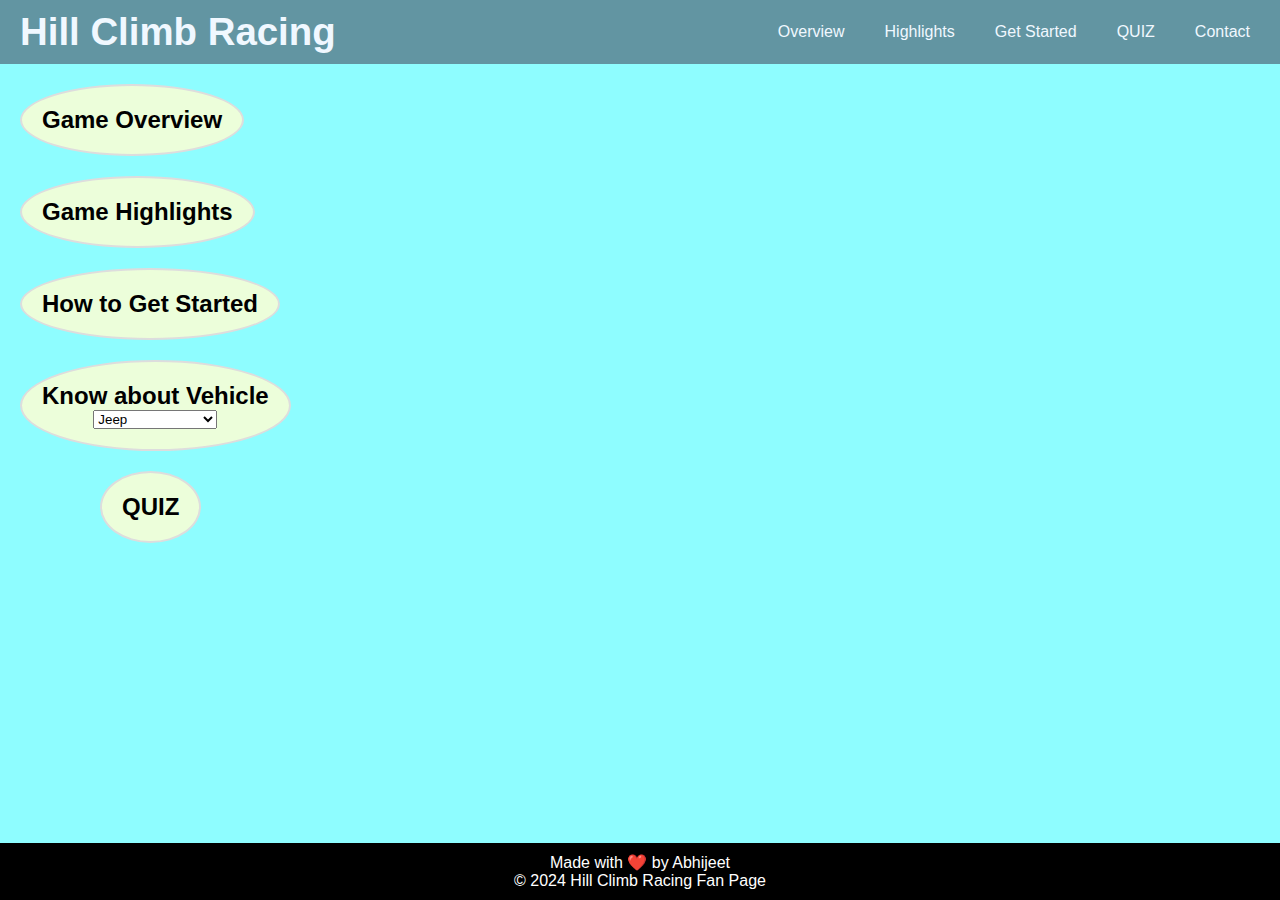
<file: index.html>
<!-- Html code for main page -->

<!DOCTYPE html>
<html lang="en">
<head>
    <meta charset="UTF-8">
    <meta name="viewport" content="width=device-width, initial-scale=1.0">
    <title>Hill Climb Racing</title>
    <link rel="icon" type="image/png" href="https://store-images.s-microsoft.com/image/apps.27192.9007199266379485.c1ef97c5-cf2f-4dbd-840d-c4c975f1b009.4c147b04-721a-4ac1-b7e9-151ad255f3f3"/>
    <link rel="stylesheet" href="styles.css">
</head>
<body>
    <header>
        <nav>
            <div class="name"><a href="index.html"><h1>Hill Climb Racing</h1></a></div>
            <ul class="nav-links">
                <li><a href="overview.html">Overview</a></li>
                <li><a href="highlights.html">Highlights</a></li>
                <li><a href="get.html">Get Started</a></li>
                <li><a href="quiz.html">QUIZ</a></li>

                <li><a href="contacts.html">Contact</a></li>
            </ul>
            <select class="nav-select" onchange="navigateTo(this)">
                <option value=""><p>Menu</p></option>
                <option value="overview.html"><p>Overview</p></option>
                <option value="highlights.html"><p>Highlights</p></option>
                <option value="get.html"><p>Get Started</p></option>
                <option value="quiz.html"><p>QUIZ</p></option>
                <option value="contacts.html"><p>Contact</p></option>
            </select>
        </nav>
    </header>

    <section id="overview">
        <h2>Game Overview</h2>
    </section>

    <section id="highlights">
        <h2>Game Highlights</h2>
        
    </section>

    <section id="get-started">
        <h2>How to Get Started</h2>
        
    </section>

    <section id="interactive">
        <h2>Know about Vehicle</h2>
        
    </section>

    <section id="quiz">
        <h2>QUIZ</h2>
    </section>

    <footer id="footer">
        <p>Made with ❤️ by Abhijeet </p>
        <p>&copy; 2024 Hill Climb Racing Fan Page</p>
    </footer>

    <script src="script.js"></script>
</body>
</html>
</file>
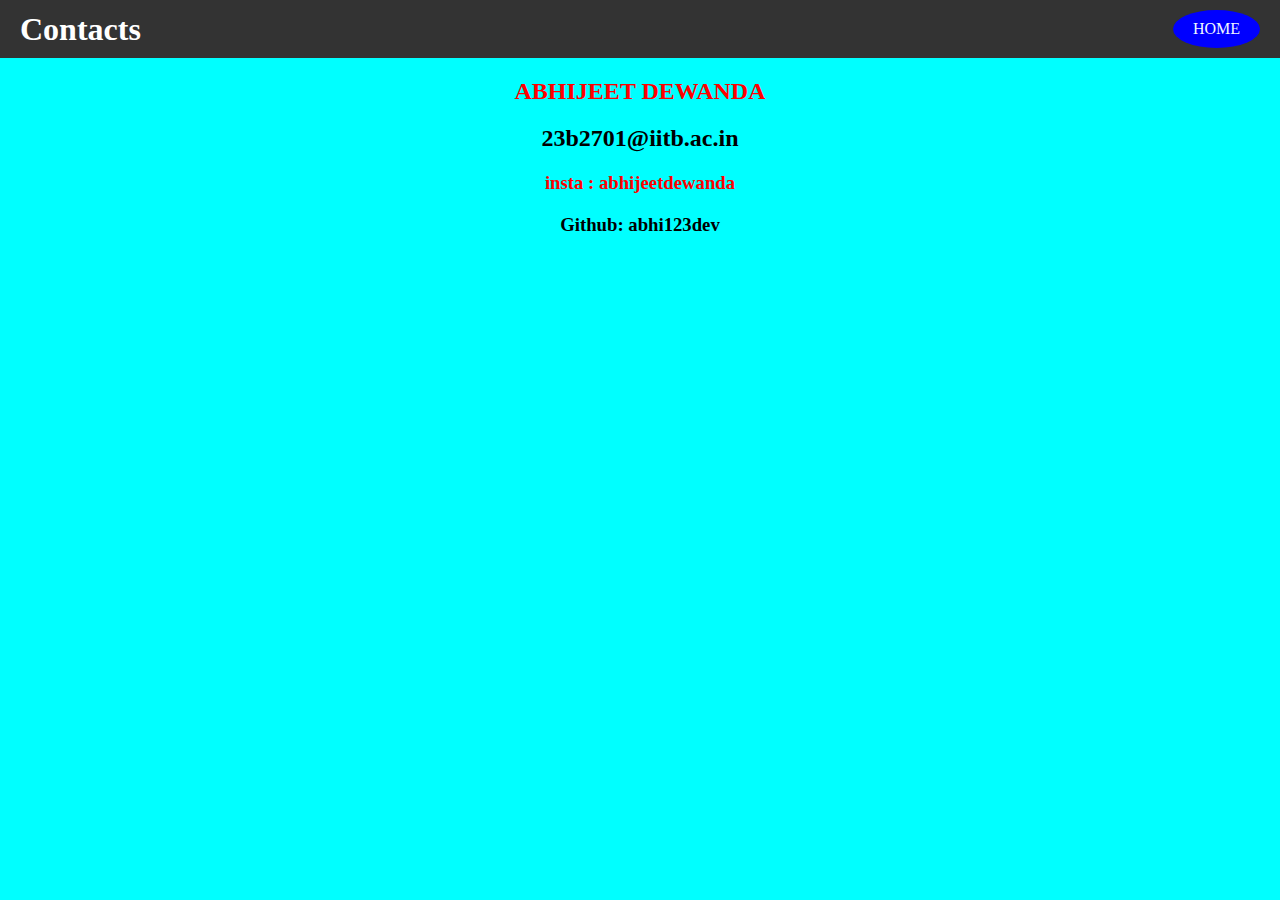
<file: contacts.html>
<!-- Html and css for contact details -->

<!DOCTYPE html>
<html lang="en">
<head>
    <meta charset="UTF-8">
    <meta name="viewport" content="width=device-width, initial-scale=1.0">
    <title>Contacts</title>
    <style>
        *{
            margin: 0;
            padding: 0;
        }
        span {
            background-color: blue;
            padding:10px 20px;
            border-radius: 50%;
        }
        H2,h2,h3 {
            margin: 20px 0;
        }
    </style>
</head>
<body style="background-color: aqua;">   
    <header id="header" style="background-color: #333;
        color: rgb(255, 255, 255);
        padding: 10px 20px;
        display: flex;
        justify-content: space-between;
        align-items: center;">
            <H1 id="high">Contacts</H1>
            <span><a href="index.html" style="text-decoration: none;
            color: aliceblue;">HOME</a></span>
        </header>
    <H2 style="color: red; text-align: center;">ABHIJEET DEWANDA</H2>
    <h2 style="text-align: center;">23b2701@iitb.ac.in</h2>
    <h3 style="color: red; text-align: center;">insta : abhijeetdewanda </h3>
    <h3 style=" text-align: center;"><b>Github: </b>abhi123dev</h3>
    

</body>
</html>
</file>
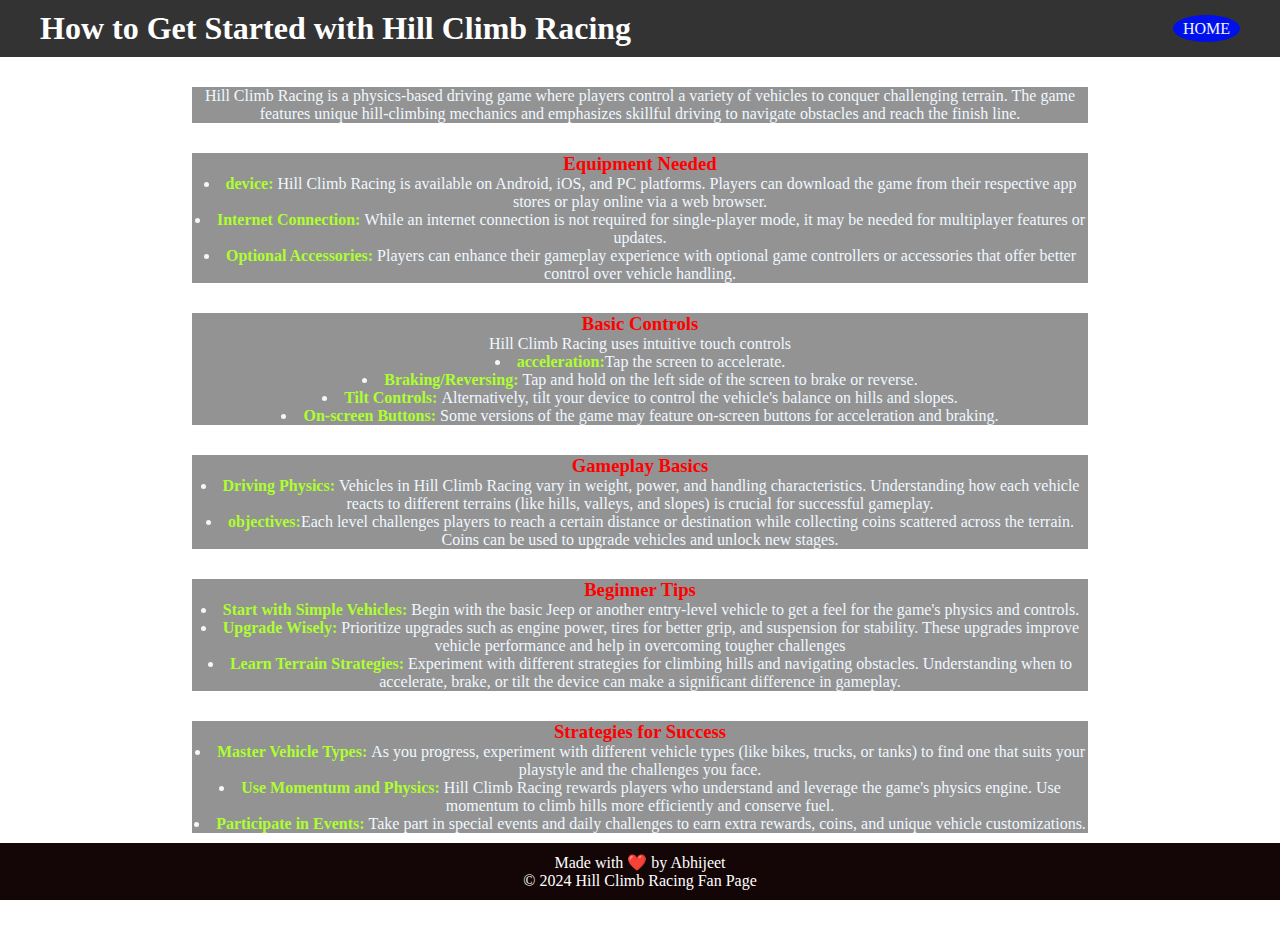
<file: get.html>
<!-- html for get-started data -->

<!DOCTYPE html>
<html lang="en">
<head>
    <meta charset="UTF-8">
    <meta name="viewport" content="width=device-width, initial-scale=1.0">
    <title>Get-Started</title>
    <link rel="stylesheet" href="styleget.css">
</head>
<body>
    <header id="header">
        <h1 id="high">How to Get Started with Hill Climb Racing</h1>
        <span><a href="index.html">HOME</a></span>
    </header>
    <main>
        <div class="get"><p>Hill Climb Racing is a physics-based driving game where players control a variety of vehicles to conquer challenging terrain. The game features unique hill-climbing mechanics and emphasizes skillful driving to navigate obstacles and reach the finish line.</p>
        </div>
        <div class="get"><h3>Equipment Needed</h3>
        <ul>
            <li><b>device: </b>Hill Climb Racing is available on Android, iOS, and PC platforms. Players can download the game from their respective app stores or play online via a web browser.</li>
            <li><b>Internet Connection: </b>While an internet connection is not required for single-player mode, it may be needed for multiplayer features or updates.</li>
            <li><b>Optional Accessories: </b>Players can enhance their gameplay experience with optional game controllers or accessories that offer better control over vehicle handling.</li>
        </ul>
        </div>
        <div class="get"><h3>Basic Controls</h3>
        <ul>
            Hill Climb Racing uses intuitive touch controls
            <li><b>acceleration:</b>Tap the screen to accelerate.</li>
            <li><b>Braking/Reversing: </b>Tap and hold on the left side of the screen to brake or reverse.
            </li>
            <li><b>Tilt Controls: </b>Alternatively, tilt your device to control the vehicle's balance on hills and slopes.</li>
            <li><b>On-screen Buttons: </b>Some versions of the game may feature on-screen buttons for acceleration and braking.</li>
        </ul>
        </div>
        <div class="get"><h3>Gameplay Basics</h3>
            <ul>
                <li><b>Driving Physics: </b>Vehicles in Hill Climb Racing vary in weight, power, and handling characteristics. Understanding how each vehicle reacts to different terrains (like hills, valleys, and slopes) is crucial for successful gameplay.</li>
                <li><b>objectives:</b>Each level challenges players to reach a certain distance or destination while collecting coins scattered across the terrain. Coins can be used to upgrade vehicles and unlock new stages.</li>
            </ul>
        </div>
        <div class="get">
            <h3>Beginner Tips</h3>
            <ul><li><b>Start with Simple Vehicles: </b>Begin with the basic Jeep or another entry-level vehicle to get a feel for the game's physics and controls.</li>
                <li><b>Upgrade Wisely: </b>Prioritize upgrades such as engine power, tires for better grip, and suspension for stability. These upgrades improve vehicle performance and help in overcoming tougher challenges</li>
                <li><b>Learn Terrain Strategies: </b>Experiment with different strategies for climbing hills and navigating obstacles. Understanding when to accelerate, brake, or tilt the device can make a significant difference in gameplay.</li>
                
            </ul>
        </div>
        <div class="get" id="strart">
            <h3>Strategies for Success</h3>
            <ul>
                <li><b>Master Vehicle Types: </b>As you progress, experiment with different vehicle types (like bikes, trucks, or tanks) to find one that suits your playstyle and the challenges you face.</li>
                <li><b>Use Momentum and Physics: </b>Hill Climb Racing rewards players who understand and leverage the game's physics engine. Use momentum to climb hills more efficiently and conserve fuel.</li>
                <li id="part"><b>Participate in Events: </b>Take part in special events and daily challenges to earn extra rewards, coins, and unique vehicle customizations.
                </li>
            </ul>
        </div>
    </main>
    <footer>
        <p>Made with ❤️ by Abhijeet </p>
        <p>&copy; 2024 Hill Climb Racing Fan Page</p>
    </footer>
</body>
</html>
</file>
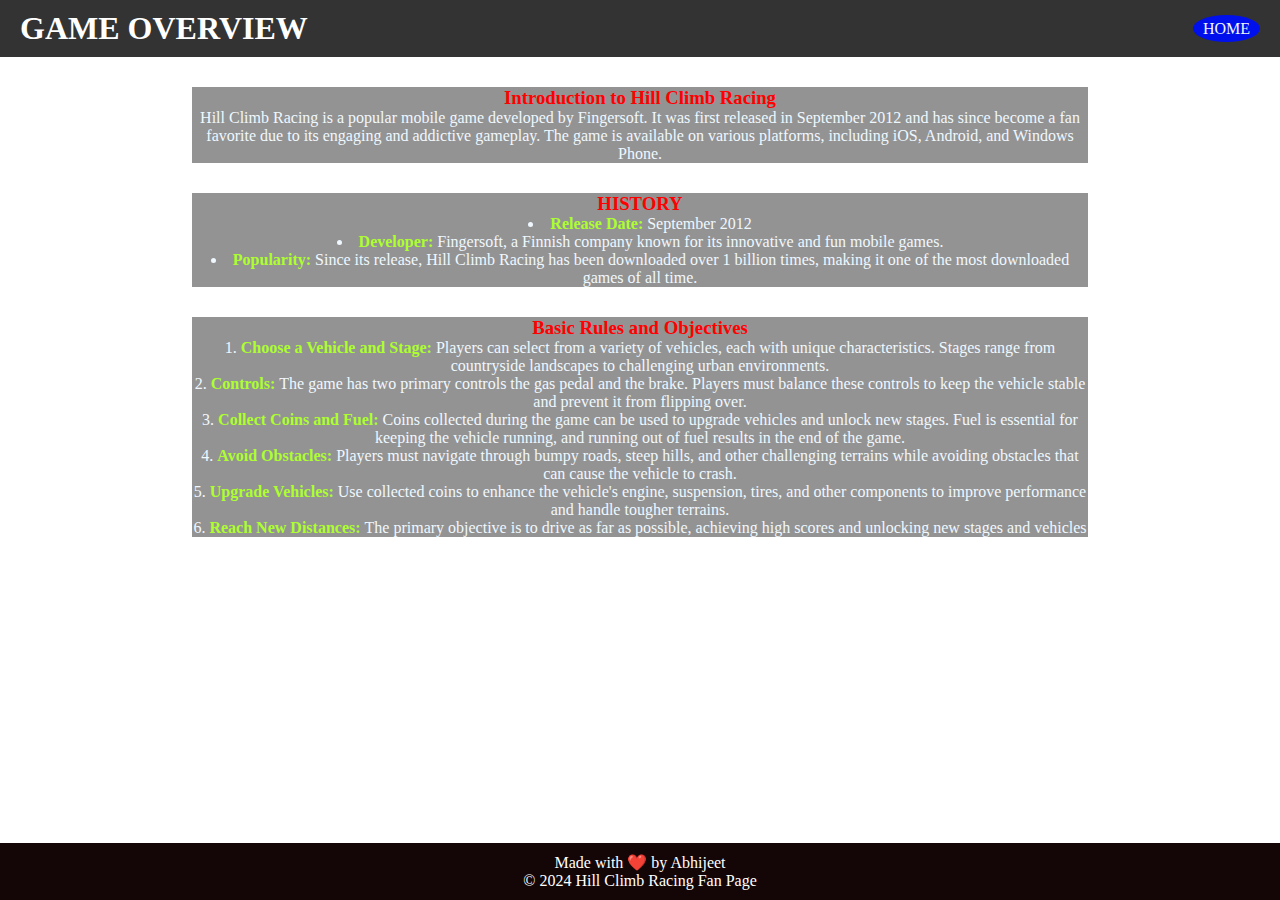
<file: overview.html>
<!-- html code for overview page -->

<!DOCTYPE html>
<html lang="en">
<head>
    <meta charset="UTF-8">
    <meta name="viewport" content="width=device-width, initial-scale=1.0">
    <title>GAME OVERVIEW</title>
    <link rel="stylesheet" href="styleover.css">
</head>
<body>
    <header id="header">
        <h1 id="high">GAME OVERVIEW</h1>
        <span><a href="index.html">HOME</a></span>
    </header>
    <main>
    <div class="overview" id="Intro">
            <H3 >Introduction to Hill Climb Racing</H3>
            <p>Hill Climb Racing is a popular mobile game developed by  Fingersoft. It was first released in September 2012 and has  since become a fan favorite due to its engaging and addictive    gameplay. The game is available on various platforms, including iOS, Android, and Windows Phone.</p>
    </div>
    <div class="overview" id="history">    
    <H3 >HISTORY</H3>
        <ul>
            <li><b>Release Date: </b>September 2012</li>
            <li><b>Developer: </b>Fingersoft, a Finnish company known for its innovative and fun mobile games.</li>
            <li><b>Popularity: </b>Since its release, Hill Climb Racing has been downloaded over 1 billion times, making it one of the most downloaded games of all time.</li>
        </ul>
    </div>
        <div class="overview"><H3 id="rules">Basic Rules and Objectives</H3>
        <ol>
            <li><b>Choose a Vehicle and Stage: </b>Players can select from a variety of vehicles, each with unique characteristics. Stages range from countryside landscapes to challenging urban environments.</li>
            <li><b>Controls: </b>The game has two primary controls the gas pedal and the brake. Players must balance these controls to keep the vehicle stable and prevent it from flipping over.</li>
            <li><b>Collect Coins and Fuel: </b>Coins collected during the game can be used to upgrade vehicles and unlock new stages. Fuel is essential for keeping the vehicle running, and running out of fuel results in the end of the game.</li>
            <li><b>Avoid Obstacles: </b>Players must navigate through bumpy roads, steep hills, and other challenging terrains while avoiding obstacles that can cause the vehicle to crash.</li>
            <li><b>Upgrade Vehicles: </b>Use collected coins to enhance the vehicle's engine, suspension, tires, and other components to improve performance and handle tougher terrains.</li>
            <li><b>Reach New Distances: </b>The primary objective is to drive as far as possible, achieving high scores and unlocking new stages and vehicles</li>
        </ol>
    </div>

    </main>
    <footer>
        <p>Made with ❤️ by Abhijeet </p>
        <p>&copy; 2024 Hill Climb Racing Fan Page</p>
    </footer>
</body>
</html>
</file>
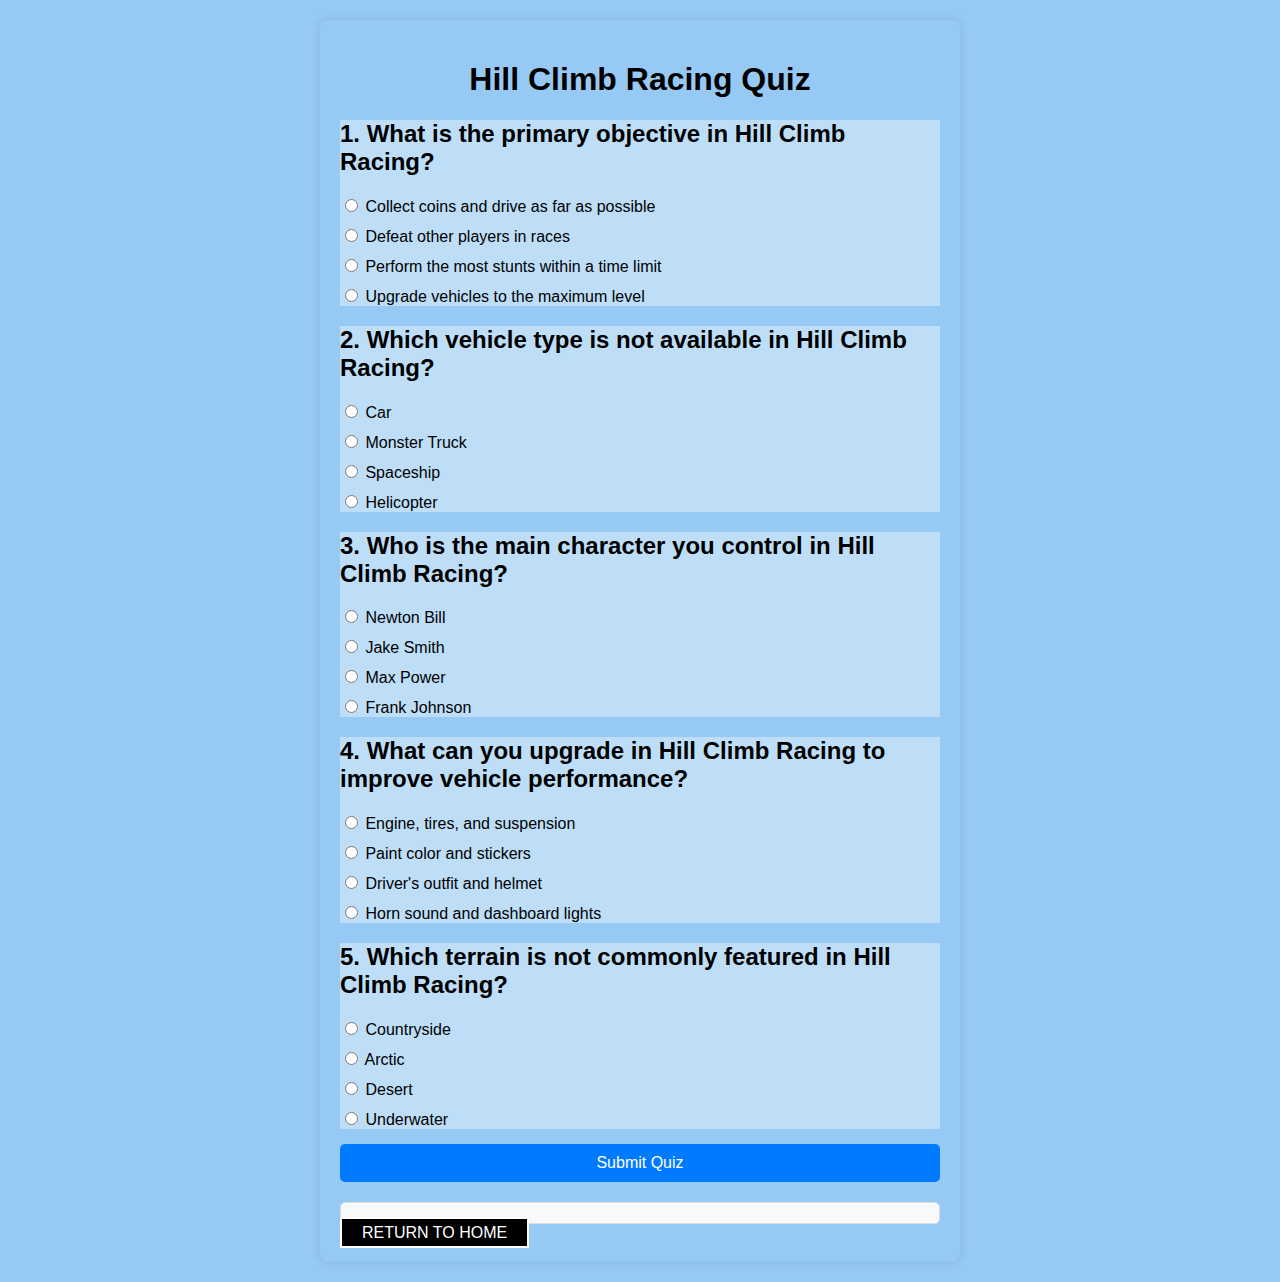
<file: quiz.html>
<!-- html code for quiz page -->

<!DOCTYPE html>
<html lang="en">
<head>
<meta charset="UTF-8">
<meta name="viewport" content="width=device-width, initial-scale=1.0">
<title>Hill Climb Racing Quiz</title>
<link rel="stylesheet" href="stylesQ.css">
</head>
<body>
<div class="quiz-container">
    <h1>Hill Climb Racing Quiz</h1>
    <form id="quiz-form">
        <div class="question">
            <h2>1. What is the primary objective in Hill Climb Racing?</h2>
            <label>
                <input type="radio" name="q1" value="B"> Collect coins and drive as far as possible
            </label>
            <label>
                <input type="radio" name="q1" value="A"> Defeat other players in races
            </label>
            <label>
                <input type="radio" name="q1" value="C"> Perform the most stunts within a time limit
            </label>
            <label>
                <input type="radio" name="q1" value="D"> Upgrade vehicles to the maximum level
            </label>
        </div>
        
        <div class="question">
            <h2>2. Which vehicle type is not available in Hill Climb Racing?</h2>
            <label>
                <input type="radio" name="q2" value="A"> Car
            </label>
            <label>
                <input type="radio" name="q2" value="B"> Monster Truck
            </label>
            <label>
                <input type="radio" name="q2" value="C"> Spaceship
            </label>
            <label>
                <input type="radio" name="q2" value="D"> Helicopter
            </label>
        </div>
        
        <div class="question">
            <h2>3. Who is the main character you control in Hill Climb Racing?</h2>
            <label>
                <input type="radio" name="q3" value="A"> Newton Bill
            </label>
            <label>
                <input type="radio" name="q3" value="B"> Jake Smith
            </label>
            <label>
                <input type="radio" name="q3" value="C"> Max Power
            </label>
            <label>
                <input type="radio" name="q3" value="D"> Frank Johnson
            </label>
        </div>
        
        <div class="question">
            <h2>4. What can you upgrade in Hill Climb Racing to improve vehicle performance?</h2>
            <label>
                <input type="radio" name="q4" value="A"> Engine, tires, and suspension
            </label>
            <label>
                <input type="radio" name="q4" value="B"> Paint color and stickers
            </label>
            <label>
                <input type="radio" name="q4" value="C"> Driver's outfit and helmet
            </label>
            <label>
                <input type="radio" name="q4" value="D"> Horn sound and dashboard lights
            </label>
        </div>
        
        <div class="question">
            <h2>5. Which terrain is not commonly featured in Hill Climb Racing?</h2>
            <label>
                <input type="radio" name="q5" value="A"> Countryside
            </label>
            <label>
                <input type="radio" name="q5" value="B"> Arctic
            </label>
            <label>
                <input type="radio" name="q5" value="C"> Desert
            </label>
            <label>
                <input type="radio" name="q5" value="D"> Underwater
            </label>
        </div>
        
        <button type="submit">Submit Quiz</button>
    </form>
    <div id="quiz-results"></div>
    <div class="home">
        <li><a href="index.html">RETURN TO HOME</a></li>
    </div>
</div>

<script src="scriptQ.js"></script>
</body>
</html>
</file>
<file: styles.css>
/* css for main page */
*{
    margin:0;
    padding: 0;
}
body {
    height: 100vh;
    width:100vw;
    font-family: Arial, sans-serif;
    margin: 0;
    padding: 0;
    box-sizing: border-box;
    background-color: rgb(142, 253, 255);
    background-image: url('https://store-images.s-microsoft.com/image/apps.27192.9007199266379485.c1ef97c5-cf2f-4dbd-840d-c4c975f1b009.4c147b04-721a-4ac1-b7e9-151ad255f3f3') ;
    /* background-image: url("https://media3.giphy.com/media/3o7btMRPb7vA0c1GJW/giphy.webp?cid=ecf05e47ykxmo065rw0rr7afpurlt5mxv1b4pbfi1uda439y&ep=v1_gifs_search&rid=giphy.webp&ct=g"); */
    background-size:auto 100vh;
    background-position: center;
    background-repeat: no-repeat;

}
header {
    background-color: #6295a2;
    color: rgb(255, 255, 255);
    padding: 10px 20px;
}
nav{
    display: flex;
    justify-content: space-between;
    align-items: center;
}

.name{
    font-size: 1.2em;
}
.name a {
    color: aliceblue;
    text-decoration: none;
}
.nav-links {
    list-style: none;
    display: flex;
}

 .nav-links li {
    margin-left: 20px;
    /* padding: 10px 20px; */
 }

 .nav-links li a {
    color: aliceblue;
    padding: 5px 10px;
    text-decoration: none;
}
nav ul li:hover{
    background-color: #80b9ad;
    transform: scale(1.2);
    border-radius: 50%;
}


.nav-select {
    display:none;
}

section {
    width: fit-content;
    padding: 20px;
    margin: 20px;
    border: 2px solid #ddd;
    border-radius: 50%;
    text-align: center;
    background-color: #fffed3d4;
}

section:hover{
    background-color: #ffe9d0d8;
    /* color: rgb(205, 255, 42); */
}
section:hover{
    transform: scale(1.1);
    transition-duration: 0.5s;
}
#quiz{
    margin-bottom: 100px;
    margin-left: 100px;
}
footer {
    background-color: #000000;
    color: white;
    text-align: center;
    padding: 10px 0;
    position: fixed;
    width: 100%;
    bottom: 0;
}

/* .nav-select option p:hover {
    color: goldenrod;
    background-color: grey;
} */
@media (max-width: 800px) {
    .nav-links {
        display: none;
    }
    .nav-select {
        display: block;
    }
    .name{
        font-size: 1em;
    }
}
</file>
<file: styleget.css>
/* css for get-started page */

*{
    margin: 0%;
    padding: 0;
}
body{
    background-image: url("https://images.pexels.com/photos/604684/pexels-photo-604684.jpeg?auto=compress&cs=tinysrgb&w=400");
    background-size: cover;
}
#header{
    background-color: #333;
    color: rgb(255, 255, 255);
    padding: 10px 40px;
    display: flex;
    justify-content: space-between;
    align-items: center;
}

#header a {
    padding: 5px 10px;
    /* margin-right: 20px; */
    color: aliceblue;
    text-decoration: none;
    border-radius: 50%;
    background-color: rgb(0, 16, 237);
}
main{
    height: auto;
}
.get{
    margin: 30px auto 30px auto;
    text-align: center;
    width: 70vw;
    background-color: rgba(0, 0, 0, 0.425);
    color: aliceblue;
    list-style-position: inside;
}
h3{
    color: red;
}
b{
    color: greenyellow;
}
#part{
    margin-bottom: 100px;
}

footer {
    background-color: #140606;
    color: white;
    text-align: center;
    padding: 10px 0;
    position: fixed;
    width: 100%;
    bottom: 0;
}

@media (max-width: 700px){
    #high {
        color: red;
        font-size: 23px;
    }
}

@media (max-width: 535px){
    #high {
        color: aliceblue;
        font-size: large;
    }
}
</file>
<file: styleover.css>
/* css for overview page */


*{
    margin: 0%;
    padding: 0;
}
body{
    background-image: url("https://images.pexels.com/photos/604684/pexels-photo-604684.jpeg?auto=compress&cs=tinysrgb&w=400");
    background-size: cover;
}
#header{
    background-color: #333;
    color: rgb(255, 255, 255);
    padding: 10px 20px;
    display: flex;
    justify-content: space-between;
    align-items: center;
}

#header a {
    padding: 5px 10px;
    /* margin-right: 20px; */
    color: aliceblue;
    border-radius: 50%;
    text-decoration: none;
    background-color: rgb(0, 16, 237);
}
.overview{
    margin: 30px auto 30px auto;
    text-align: center;
    width: 70vw;
    background-color: rgba(0, 0, 0, 0.425);
    color: aliceblue;
    list-style-position: inside;
}
h3{
    color: red;
}
b{
    color: greenyellow;
}

footer {
    background-color: #140606;
    color: white;
    text-align: center;
    padding: 10px 0;
    position: fixed;
    width: 100%;
    bottom: 0;
}

@media (max-width: 700px){
    #high {
        color: red;
        font-size: 23px;
    }
}
</file>
<file: stylesQ.css>
/* css for quiz page */


body {
    font-family: Arial, sans-serif;
    background-color: #96C9F4;
    padding: 0;
}

.quiz-container {
    max-width: 600px;
    margin: 20px auto;
    background-image:url("https://img.freepik.com/free-vector/quiz-background-with-items-flat-design_23-2147599082.jpg?t=st=1720287044~exp=1720290644~hmac=9f1140a7bb5095373744227ea5cc41c863cd05e1c1b78af673dc6986675c63c8&w=740");
    background-size: contain;
    background-repeat: repeat-y;
    padding: 20px;
    border-radius: 8px;
    box-shadow: 0 0 10px rgba(0,0,0,0.1);
}

h1 {
    text-align: center;
    color: #000000;
}

form {
    margin-bottom: 20px;
    /* background-color: #ffffffc4; */
}

.question {
    margin-bottom: 15px;
    background-color: #ffffff63;
}

label {
    display: block;
    margin-bottom: 10px;
}

button {
    display: block;
    width: 100%;
    padding: 10px;
    background-color: #007bff;
    color: #fff;
    border: none;
    border-radius: 5px;
    cursor: pointer;
    font-size: 16px;
}

button:hover {
    background-color: #0056b3;
}

#quiz-results {
    margin-top: 20px;
    padding: 10px;
    background-color: #f8f9fa;
    border: 1px solid #ddd;
    border-radius: 5px;
}

.home {
    list-style: none;
}
.home li a {
    text-decoration: none;
    color: white;
    padding: 5px 20px;
    border: 2px solid white;
    background-color: black;
    margin: 20px auto;
}
</file>
